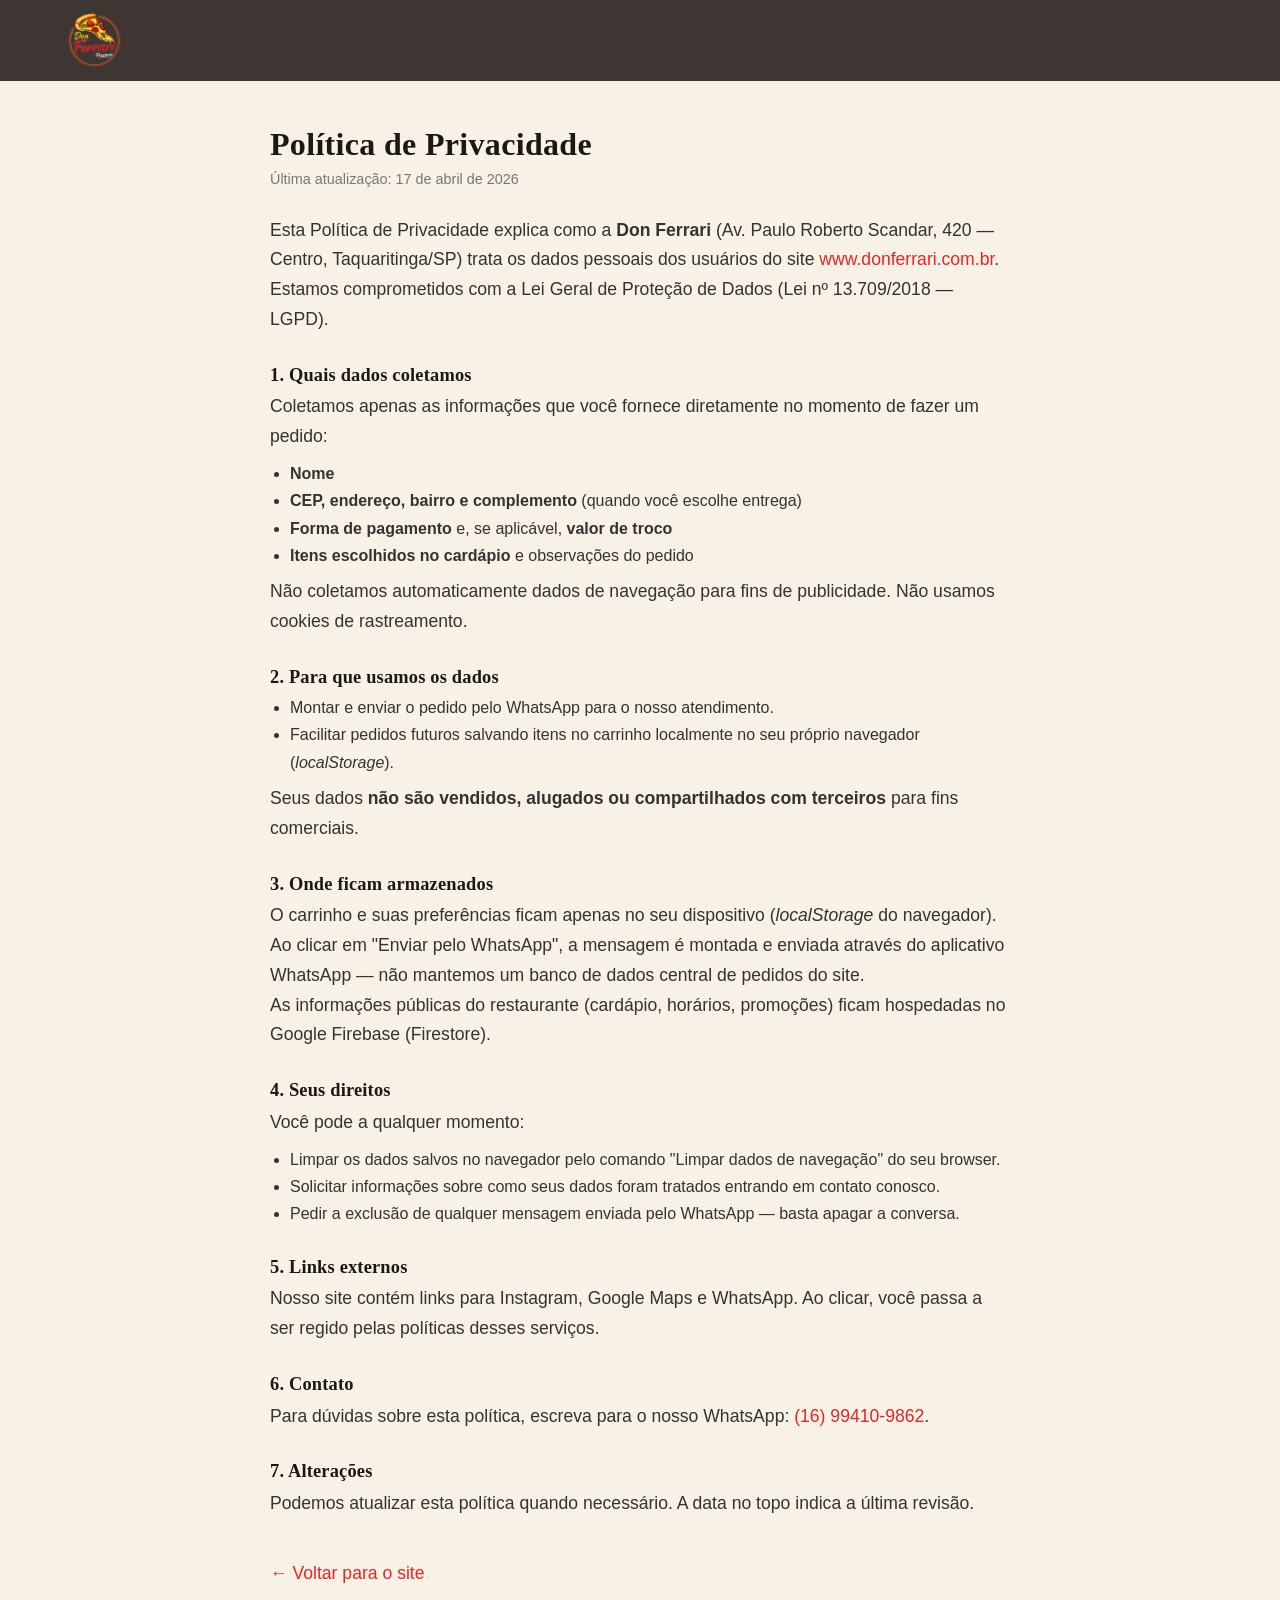
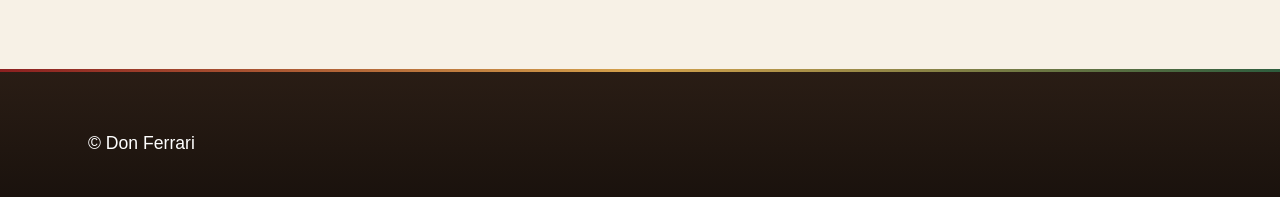
<file: privacidade.html>
<!DOCTYPE html>
<html lang="pt-BR">
<head>
  <meta charset="UTF-8">
  <meta name="viewport" content="width=device-width, initial-scale=1.0">
  <title>Política de Privacidade | Don Ferrari</title>
  <meta name="description" content="Política de Privacidade da Don Ferrari — como tratamos os seus dados.">
  <meta name="robots" content="index, follow">
  <link rel="icon" href="assets/imagens/logo.png" type="image/png">
  <link rel="stylesheet" href="styles/main.css">
  <style>
    .legal-wrap { max-width: 780px; margin: 0 auto; padding: 48px 20px 80px; line-height: 1.7; }
    .legal-wrap h1 { font-size: 2rem; margin-bottom: 8px; }
    .legal-wrap h2 { font-size: 1.15rem; margin-top: 32px; margin-bottom: 8px; }
    .legal-wrap p, .legal-wrap li { color: #333; }
    .legal-wrap ul { padding-left: 20px; margin: 8px 0; }
    .legal-wrap .legal-meta { color: #777; font-size: 0.9rem; margin-bottom: 24px; }
    .legal-wrap a { color: #E62525; }
  </style>
</head>
<body>
  <header class="header">
    <div class="container header-inner">
      <a class="brand" href="index.html" aria-label="Don Ferrari">
        <img src="assets/imagens/logo.png" alt="Logo Don Ferrari" class="brand-logo">
      </a>
    </div>
  </header>

  <main class="legal-wrap">
    <h1>Política de Privacidade</h1>
    <p class="legal-meta">Última atualização: 17 de abril de 2026</p>

    <p>Esta Política de Privacidade explica como a <strong>Don Ferrari</strong> (Av. Paulo Roberto Scandar, 420 — Centro, Taquaritinga/SP) trata os dados pessoais dos usuários do site <a href="https://www.donferrari.com.br">www.donferrari.com.br</a>. Estamos comprometidos com a Lei Geral de Proteção de Dados (Lei nº 13.709/2018 — LGPD).</p>

    <h2>1. Quais dados coletamos</h2>
    <p>Coletamos apenas as informações que você fornece diretamente no momento de fazer um pedido:</p>
    <ul>
      <li><strong>Nome</strong></li>
      <li><strong>CEP, endereço, bairro e complemento</strong> (quando você escolhe entrega)</li>
      <li><strong>Forma de pagamento</strong> e, se aplicável, <strong>valor de troco</strong></li>
      <li><strong>Itens escolhidos no cardápio</strong> e observações do pedido</li>
    </ul>
    <p>Não coletamos automaticamente dados de navegação para fins de publicidade. Não usamos cookies de rastreamento.</p>

    <h2>2. Para que usamos os dados</h2>
    <ul>
      <li>Montar e enviar o pedido pelo WhatsApp para o nosso atendimento.</li>
      <li>Facilitar pedidos futuros salvando itens no carrinho localmente no seu próprio navegador (<em>localStorage</em>).</li>
    </ul>
    <p>Seus dados <strong>não são vendidos, alugados ou compartilhados com terceiros</strong> para fins comerciais.</p>

    <h2>3. Onde ficam armazenados</h2>
    <p>O carrinho e suas preferências ficam apenas no seu dispositivo (<em>localStorage</em> do navegador). Ao clicar em "Enviar pelo WhatsApp", a mensagem é montada e enviada através do aplicativo WhatsApp — não mantemos um banco de dados central de pedidos do site.</p>
    <p>As informações públicas do restaurante (cardápio, horários, promoções) ficam hospedadas no Google Firebase (Firestore).</p>

    <h2>4. Seus direitos</h2>
    <p>Você pode a qualquer momento:</p>
    <ul>
      <li>Limpar os dados salvos no navegador pelo comando "Limpar dados de navegação" do seu browser.</li>
      <li>Solicitar informações sobre como seus dados foram tratados entrando em contato conosco.</li>
      <li>Pedir a exclusão de qualquer mensagem enviada pelo WhatsApp — basta apagar a conversa.</li>
    </ul>

    <h2>5. Links externos</h2>
    <p>Nosso site contém links para Instagram, Google Maps e WhatsApp. Ao clicar, você passa a ser regido pelas políticas desses serviços.</p>

    <h2>6. Contato</h2>
    <p>Para dúvidas sobre esta política, escreva para o nosso WhatsApp: <a href="https://wa.me/5516994109862">(16) 99410-9862</a>.</p>

    <h2>7. Alterações</h2>
    <p>Podemos atualizar esta política quando necessário. A data no topo indica a última revisão.</p>

    <p style="margin-top: 40px;"><a href="index.html">← Voltar para o site</a></p>
  </main>

  <footer class="footer">
    <div class="container footer-content">
      <p style="color:#fff;">&copy; Don Ferrari</p>
    </div>
  </footer>
</body>
</html>
</file>
<file: styles/main.css>
:root {
  --primary: #8C2020;
  --primary-hover: #6E1616;
  --primary-light: #F5E6E0;
  --yellow: #D4A24C;
  --yellow-light: #FBF0D8;
  --green-accent: #2E5D3E;
  --bg-body: #F7F1E6;
  --bg-surface: #FFFCF6;
  --text-dark: #1C1815;
  --text-gray: #5C544E;
  --text-muted: #8A817A;
  --border-color: #DED2C4;

  --shadow-sm: 0 2px 4px rgba(0, 0, 0, 0.05);
  --shadow-md: 0 4px 12px rgba(0, 0, 0, 0.08);
  --shadow-lg: 0 12px 30px rgba(0, 0, 0, 0.1);
  --shadow-modal: 0 -5px 25px rgba(0,0,0,0.15);

  --radius-sm: 12px;
  --radius-md: 16px;
  --radius-lg: 24px;
  --radius-pill: 9999px;

  --font-display: 'Playfair Display', serif;
  --font-body: 'Manrope', sans-serif;
  --max-width: 1200px;
}

* { box-sizing: border-box; margin: 0; padding: 0; }
html { scroll-behavior: smooth; font-size: 16px; }
body { font-family: var(--font-body); background-color: var(--bg-body); color: var(--text-dark); -webkit-font-smoothing: antialiased; line-height: 1.6; }
img { max-width: 100%; display: block; }
a { text-decoration: none; color: inherit; }
button { font-family: inherit; border: none; cursor: pointer; outline: none; }

.container { width: 90%; max-width: var(--max-width); margin: 0 auto; }
.section { padding: 90px 0; }
.bg-light { background-color: var(--bg-surface); }
.text-center { text-align: center; }
.text-highlight { color: var(--primary); }
.text-yellow { color: var(--yellow); }

h1, h2, h3, .promo-header { font-family: var(--font-display); line-height: 0.94; letter-spacing: 0.01em; font-weight: 700; }
h1 { font-size: clamp(3.5rem, 8vw, 6rem); margin-bottom: 15px; }
h2 { font-size: clamp(2.5rem, 5vw, 4rem); margin-bottom: 15px; }
h3 { font-size: 2rem; }
p { color: var(--text-gray); font-size: 1.1rem; }
.subtitle { display: inline-block; color: #5E2D2D; font-weight: 700; text-transform: uppercase; letter-spacing: 0.12em; font-size: 0.78rem; margin-bottom: 12px; background: #F1E2D8; padding: 6px 14px; border-radius: var(--radius-pill); font-family: var(--font-body); }

/* BOTOES */
.btn { display: inline-flex; align-items: center; justify-content: center; padding: 0 24px; height: 48px; border-radius: var(--radius-pill); font-weight: 700; font-size: 1rem; transition: all 0.2s ease; font-family: var(--font-body); }
.btn:active { transform: scale(0.96); }
.btn-primary { background-color: var(--primary); color: #fff; box-shadow: 0 8px 20px rgba(70, 20, 20, 0.25); }
.btn-primary:hover { background-color: var(--primary-hover); transform: translateY(-2px); box-shadow: 0 10px 24px rgba(70, 20, 20, 0.35); }
.btn-secondary { background-color: var(--yellow); color: var(--text-dark); box-shadow: 0 6px 16px rgba(130, 95, 34, 0.2); }
.btn-secondary:hover { background-color: #e5a600; transform: translateY(-2px); }
.btn-large { height: 56px; padding: 0 32px; font-size: 1.1rem; }
.btn-white { background-color: #fff; color: var(--primary); box-shadow: var(--shadow-sm); }
.btn-ghost { background-color: transparent; color: var(--text-gray); border: 1.5px solid var(--border-color); }
.btn-ghost:hover { background-color: var(--bg-body); color: var(--text-dark); border-color: var(--text-gray); }
.btn-full { width: 100%; height: 56px; font-size: 1.1rem; margin-top: 10px; }

/* BADGE ABERTO/FECHADO */
.open-status { display: inline-flex; align-items: center; gap: 6px; padding: 6px 12px; border-radius: var(--radius-pill); font-size: 0.78rem; font-weight: 700; white-space: nowrap; transition: 0.2s; }
.open-status.is-open { background: #ECFDF5; color: #065F46; }
.open-status.is-closed { background: #FEF2F2; color: #991B1B; }
.open-status-dot { width: 8px; height: 8px; border-radius: 50%; flex-shrink: 0; }
.open-status.is-open .open-status-dot { background: #10B981; box-shadow: 0 0 0 0 rgba(16, 185, 129, 0.4); animation: pulseDot 2s infinite; }
.open-status.is-closed .open-status-dot { background: #DC2626; }
@keyframes pulseDot { 0% { box-shadow: 0 0 0 0 rgba(16, 185, 129, 0.5); } 70% { box-shadow: 0 0 0 6px rgba(16, 185, 129, 0); } 100% { box-shadow: 0 0 0 0 rgba(16, 185, 129, 0); } }

/* HEADER */
.header { position: sticky; top: 0; z-index: 50; background: rgba(32, 24, 20, 0.86); backdrop-filter: blur(16px); -webkit-backdrop-filter: blur(16px); transition: 0.3s; border-bottom: 1px solid transparent; }
.header.scrolled { border-bottom-color: var(--border-color); box-shadow: var(--shadow-sm); }
.header-inner { display: flex; justify-content: space-between; align-items: center; min-height: 80px; }
.brand { display: flex; align-items: center; }
.brand-logo { height: 60px; width: auto; object-fit: contain; }
.nav { display: flex; gap: 32px; }
.nav a { font-weight: 600; color: #f4e8d9; transition: 0.2s; opacity: 0.86; }
.nav a:hover, .nav a.active { color: #ffe2b5; opacity: 1; }
.mobile-toggle { display: none; background: transparent; padding: 10px; }
.mobile-toggle span { display: block; width: 24px; height: 2.5px; background: #fff; margin: 5px 0; border-radius: 2px; transition: 0.3s; }

.header-actions .btn-primary { background: #f1e3cf; color: #3f2920; box-shadow: none; }
.header-actions .btn-primary:hover { background: #ffe8c8; color: #2f1e17; }

/* HERO */
.hero { position: relative; padding: 72px 0 90px; overflow: hidden; background-color: #2A0F0F; background-image: radial-gradient(ellipse at 20% 15%, rgba(212, 162, 76, 0.18) 0%, rgba(212, 162, 76, 0) 55%), radial-gradient(ellipse at 85% 80%, rgba(140, 32, 32, 0.55) 0%, rgba(140, 32, 32, 0) 50%), repeating-linear-gradient(115deg, rgba(255, 240, 210, 0.025) 0 2px, transparent 2px 9px); }
.hero-bg-shape { position: absolute; top: -15%; right: -8%; width: 54vw; height: 54vw; background: radial-gradient(circle, rgba(212, 162, 76, 0.18) 0%, rgba(212, 162, 76, 0) 68%); border-radius: 50%; filter: blur(10px); z-index: -1; will-change: filter; contain: strict; }
.hero-grid { display: grid; grid-template-columns: 1.1fr 0.9fr; gap: 60px; align-items: center; }
.hero-badge { display: inline-block; background: rgba(255, 243, 224, 0.14); border: 1px solid rgba(246, 210, 160, 0.5); color: #ffe2b9; padding: 8px 16px; border-radius: var(--radius-pill); font-weight: 700; font-size: 0.82rem; text-transform: uppercase; letter-spacing: 0.08em; margin-bottom: 24px; box-shadow: var(--shadow-sm); }
.hero-buttons { display: flex; gap: 16px; margin: 32px 0; flex-wrap: wrap; }
.hero-tags { display: flex; gap: 24px; }
.hero-tags span { font-weight: 600; font-size: 0.9rem; color: #f0dcc1; display: flex; align-items: center; gap: 8px; }
.hero-rating { background: rgba(255,255,255,0.1); border: 1px solid rgba(255,255,255,0.2); border-radius: var(--radius-pill); padding: 8px 16px; gap: 6px !important; }
.hero-rating strong { font-size: 1rem; color: #fff; }
.hero-stars { color: #FBBC05; font-size: 1rem; letter-spacing: 1px; }
.hero-rating-label { font-size: 0.8rem; color: rgba(255,255,255,0.7); font-weight: 600; }
.hero h1 { color: #fff5e9; }
.hero p { color: #f3e4cf; max-width: 540px; }
.image-showcase { position: relative; border-radius: var(--radius-lg); overflow: hidden; box-shadow: 0 24px 50px rgba(46, 27, 17, 0.28); border: 1px solid rgba(86, 58, 40, 0.15); }
.image-showcase img { width: 100%; height: 550px; object-fit: cover; }
.floating-card { position: absolute; bottom: 24px; left: -14px; background: #fffaf4; padding: 20px; border-radius: var(--radius-md); display: flex; align-items: center; gap: 16px; box-shadow: var(--shadow-lg); border: 1px solid #e8d9c8; }
.floating-card .icon { font-size: 2rem; background: var(--yellow-light); width: 50px; height: 50px; display: flex; align-items: center; justify-content: center; border-radius: 50%; }
.btn-promo-day { background: transparent; border-color: #f0c789; color: #ffe2b5; }
.btn-promo-day:hover { background: #f0c789; border-color: #f0c789; color: #3e271d; }

/* PROMOÇÕES COM BOTÃO DE PEDIR */
.promo-grid { display: grid; grid-template-columns: repeat(auto-fit, minmax(260px, 1fr)); gap: 24px; margin-top: 40px; }
.promo-card { background: #fffdfb; border-radius: 22px; padding: 30px; border: 1px solid var(--border-color); box-shadow: var(--shadow-sm); transition: 0.3s; position: relative; overflow: hidden; display: flex; flex-direction: column; }
.promo-card:hover { transform: translateY(-5px); box-shadow: var(--shadow-md); border-color: #c39f72; }
.promo-card::before { content: ""; position: absolute; top: 0; left: 0; width: 100%; height: 4px; background: linear-gradient(90deg, #9f2a2a 0%, #c58c49 100%); opacity: 0.85; }
.promo-tag { position: absolute; top: 20px; right: 20px; background: var(--primary-light); color: var(--primary); font-weight: 800; font-size: 0.8rem; text-transform: uppercase; padding: 6px 12px; border-radius: var(--radius-pill); }
.promo-tag.tag-blue { background: #E0F2FE; color: #2563EB; }
.promo-tag.tag-dark { background: #F3F4F6; color: #4B5563; }
.promo-tag.tag-gold { background: #FEF3C7; color: #D97706; }
.promo-content { flex-grow: 1; margin-top: 15px; }
.promo-content h3 { font-family: var(--font-display); font-size: 1.8rem; margin-bottom: 10px; padding-right: 50px; }
.promo-content p { font-size: 0.95rem; margin-bottom: 15px; }
.promo-content ul { list-style: none; margin-bottom: 20px; }
.promo-content li { font-size: 0.9rem; font-weight: 600; margin-bottom: 4px; }
.promo-footer { border-top: 1px solid var(--border-color); padding-top: 15px; display: flex; justify-content: space-between; align-items: flex-end; }
.promo-price-box { display: flex; flex-direction: column; }
.promo-price-box span { font-size: 0.85rem; color: var(--text-gray); text-transform: uppercase; font-weight: 700; }
.promo-price-box strong { font-family: var(--font-body); font-size: 2rem; font-weight: 800; color: var(--primary); line-height: 1; margin-top: 4px; letter-spacing: -0.02em; }
.btn-promo { height: 42px; padding: 0 18px; font-size: 0.95rem; border-radius: var(--radius-md); }
.btn-promo.btn-promo-off,
.btn-promo:disabled { opacity: 0.38; cursor: not-allowed; pointer-events: none; }
.promo-tag.promo-tag-hoje { background: var(--primary); color: #fff; }
.li-coca { background: #FFF7E0; color: #92400E; border-radius: 8px; padding: 5px 10px !important; font-weight: 800 !important; border: 1.5px solid #FCD34D; display: flex; align-items: center; gap: 6px; }
.promo-card[data-days]:not([data-days="todos"]) .promo-tag[data-tag-label] { transition: background 0.2s, color 0.2s; }

/* Card "Hoje" destacado */
.promo-card.promo-card-hoje { border: 2px solid var(--primary); background: var(--primary-light); box-shadow: 0 0 0 4px rgba(230,37,37,0.08), var(--shadow-md); }
.promo-card.promo-card-hoje:hover { border-color: var(--primary); box-shadow: 0 0 0 6px rgba(230,37,37,0.12), var(--shadow-lg); }
.promo-card.promo-card-hoje .promo-content h3 { color: var(--primary); }
.promo-card.promo-card-hoje .promo-price-box strong { color: var(--primary); }

/* AVALIACOES */
.reviews { background: linear-gradient(180deg, #f7f0e6 0%, #fffaf3 100%); }
.reviews-top { display: grid; grid-template-columns: repeat(2, minmax(240px, 1fr)); gap: 16px; margin: 28px 0 22px; }
.review-score-card { background: #fffdf8; border: 1px solid #e3d5c3; border-radius: var(--radius-md); padding: 18px 20px; box-shadow: var(--shadow-sm); }
.review-score-label { display: block; font-size: 0.75rem; text-transform: uppercase; letter-spacing: 0.08em; color: var(--text-muted); margin-bottom: 6px; font-weight: 700; }
.review-score-card strong { display: block; font-size: 1.8rem; color: var(--primary); font-family: var(--font-display); line-height: 1; }
.review-score-card p { margin-top: 4px; font-size: 0.95rem; }
.reviews-grid { display: grid; grid-template-columns: repeat(3, minmax(200px, 1fr)); gap: 16px; }
.review-card { background: #fff; border: 1px solid #e4d8c7; border-radius: var(--radius-md); padding: 18px 18px 16px; box-shadow: var(--shadow-sm); }
.review-stars { color: #d8ab3f; letter-spacing: 0.05em; font-size: 1rem; margin-bottom: 10px; }
.review-card p { font-size: 0.95rem; color: var(--text-dark); margin-bottom: 12px; }
.review-card span { font-size: 0.85rem; color: var(--text-muted); font-weight: 700; text-transform: uppercase; letter-spacing: 0.04em; }

/* SKIP LINK */
.skip-link { position: absolute; top: -48px; left: 8px; background: var(--primary); color: #fff; padding: 10px 18px; border-radius: 0 0 var(--radius-sm) var(--radius-sm); font-weight: 700; font-size: 0.9rem; z-index: 9999; transition: top 0.2s; }
.skip-link:focus { top: 0; outline: 3px solid var(--yellow); outline-offset: 2px; }

/* FEATURES GRID */
.features-list { display: grid; grid-template-columns: 1fr 1fr; gap: 18px; margin-top: 28px; }
.feature-item { display: flex; gap: 14px; align-items: flex-start; }
.feat-icon { font-size: 1.9rem; flex-shrink: 0; line-height: 1; }
.feature-item h4 { font-size: 1rem; font-weight: 700; margin-bottom: 4px; color: var(--text-dark); }
.feature-item span { font-size: 0.85rem; color: var(--text-gray); line-height: 1.45; }
@media (max-width: 600px) { .features-list { grid-template-columns: 1fr; } }

/* CARDÁPIO */
.menu-tabs { display: flex; justify-content: center; flex-wrap: wrap; gap: 12px; margin: 40px 0; }
.menu-tab { background: #fff; border: 1px solid var(--border-color); padding: 10px 24px; border-radius: var(--radius-pill); font-weight: 600; color: var(--text-gray); transition: 0.2s; box-shadow: var(--shadow-sm); }
.menu-tab:hover { border-color: var(--primary); color: var(--primary); }
.menu-tab.active { background: var(--primary); color: #fff; border-color: var(--primary); }
.menu-tab-promo { background: var(--yellow-light); border-color: var(--yellow); color: #78350F; font-weight: 800; }
.menu-tab-promo:hover { background: var(--yellow); border-color: var(--yellow); color: var(--text-dark); }
.menu-tab-promo.active { background: var(--yellow); color: var(--text-dark); border-color: var(--yellow); }
.menu-panel { display: none; animation: fadeIn 0.4s ease; }
.menu-panel.active { display: block; }
.menu-section { margin-bottom: 60px; }
.menu-section-title { font-family: var(--font-display); font-size: 2.2rem; margin-bottom: 20px; display: flex; align-items: center; gap: 12px; color: var(--primary); }
.menu-section-title::after { content: ""; height: 2px; flex-grow: 1; background: var(--border-color); }
.menu-grid { display: grid; grid-template-columns: repeat(auto-fill, minmax(320px, 1fr)); gap: 15px; }
.menu-item { background: #fff; border: 1px solid var(--border-color); border-radius: var(--radius-md); padding: 20px; cursor: pointer; transition: 0.2s; box-shadow: var(--shadow-sm); display: flex; flex-direction: column; justify-content: center; }
.menu-item:hover { border-color: var(--primary); box-shadow: var(--shadow-md); transform: translateY(-2px); }
.menu-item-top { display: flex; justify-content: space-between; align-items: flex-start; gap: 12px; margin-bottom: 8px; }
.menu-item-top h4 { font-size: 1.1rem; margin: 0; font-family: var(--font-body); font-weight: 700;}
.menu-price { color: var(--primary); font-weight: 800; font-size: 1.1rem; }
.menu-item p { font-size: 0.9rem; margin: 0; }
.menu-section-note { font-size: 0.9rem; color: var(--text-gray); margin-bottom: 16px; font-style: italic; }
.menu-item-img { border-radius: var(--radius-sm); overflow: hidden; margin-bottom: 12px; }
.menu-item-img img { width: 100%; height: 140px; object-fit: cover; }
.menu-item-tags { display: flex; gap: 6px; margin-top: 8px; flex-wrap: wrap; }
.tag { font-size: 0.85rem; line-height: 1; }

/* BARRA DE PROMOCOES DO DIA */
.promo-bar { background: var(--primary); color: #fff; text-align: center; padding: 10px 16px; font-size: 0.9rem; font-weight: 600; display: flex; justify-content: center; align-items: center; flex-wrap: wrap; gap: 10px 14px; }
.promo-bar-item { display: inline-flex; align-items: center; gap: 7px; }
.promo-bar-item svg { color: var(--yellow); flex-shrink: 0; }
.promo-bar-sep { opacity: 0.4; }
@media (max-width: 640px) { .promo-bar { font-size: 0.8rem; gap: 6px 10px; padding: 10px 12px; } .promo-bar-sep { display: none; } }
.promo-item { display: inline; }
.promo-highlight { font-weight: 800; }

/* BOTAO PROMOCOES DO DIA NA HERO */
.btn-promo-day { background: var(--yellow); color: #78350F; border: 2px solid var(--yellow); font-weight: 800; }
.btn-promo-day:hover { background: #f59e0b; border-color: #f59e0b; color: #78350f; }

/* SELETOR DE MULTI-SABORES NO MODAL */
.flavor-parts-list { display: flex; flex-direction: column; gap: 10px; margin-bottom: 10px; }
.flavor-part-row { display: flex; align-items: center; gap: 10px; }
.part-label { font-size: 0.8rem; font-weight: 700; color: var(--text-muted); white-space: nowrap; min-width: 56px; }
.part-name-fixed { font-size: 0.95rem; font-weight: 600; color: var(--text-dark); flex: 1; }
.flavor-part-row .select-wrapper { flex: 1; }
.flavor-part-row .select-wrapper select { width: 100%; }
.btn-remove-part { background: none; border: none; cursor: pointer; color: var(--text-muted); font-size: 1rem; padding: 4px 6px; border-radius: 4px; line-height: 1; }
.btn-remove-part:hover { background: #fee2e2; color: #dc2626; }
.btn-add-part { margin-top: 4px; background: none; border: 1px dashed var(--primary); color: var(--primary); font-size: 0.9rem; font-weight: 600; padding: 6px 14px; border-radius: var(--radius-md); cursor: pointer; width: 100%; transition: background 0.2s; }
.btn-add-part:hover { background: #fff1f2; }

/* SOBRE */
.about-grid { display: grid; grid-template-columns: 1fr 1fr; gap: 50px; align-items: center; }
.about-images { position: relative; height: 450px; }
.img-main { width: 80%; height: 350px; object-fit: cover; border-radius: var(--radius-lg); box-shadow: var(--shadow-lg); position: absolute; top: 0; right: 0; }
.img-sub { width: 60%; height: 250px; object-fit: cover; border-radius: var(--radius-lg); box-shadow: var(--shadow-lg); border: 8px solid var(--bg-surface); position: absolute; bottom: 0; left: 0; }
.about-images.single-image .img-main { width: 100%; height: 100%; position: static; border: 1px solid rgba(86, 58, 40, 0.15); }

/* CARROSSEL GENÉRICO */
.carousel { position: relative; width: 100%; overflow: hidden; border-radius: var(--radius-md); background: #000; }
.carousel-track { position: relative; width: 100%; height: 100%; }
.carousel-slide { position: absolute; top: 0; left: 0; width: 100%; height: 420px; object-fit: cover; opacity: 0; transition: opacity 0.6s ease; pointer-events: none; }
.carousel-slide.active { opacity: 1; pointer-events: auto; position: relative; }
.carousel-btn { position: absolute; top: 50%; transform: translateY(-50%); background: rgba(255,255,255,0.9); border: none; width: 44px; height: 44px; border-radius: 50%; font-size: 1.8rem; line-height: 1; color: var(--text-dark); cursor: pointer; display: flex; align-items: center; justify-content: center; box-shadow: var(--shadow-md); transition: background 0.2s, transform 0.2s; z-index: 2; }
.carousel-btn:hover { background: #fff; transform: translateY(-50%) scale(1.08); }
.carousel-prev { left: 14px; }
.carousel-next { right: 14px; }
.carousel-dots { position: absolute; bottom: 14px; left: 50%; transform: translateX(-50%); display: flex; gap: 8px; z-index: 2; }
.carousel-dots button { width: 10px; height: 10px; border-radius: 50%; border: none; background: rgba(255,255,255,0.55); cursor: pointer; padding: 0; transition: background 0.2s, transform 0.2s; }
.carousel-dots button.active { background: #fff; transform: scale(1.25); }
.carousel-track:has(.carousel-slide:only-child) .carousel-slide { position: relative; opacity: 1; pointer-events: auto; }

/* DELIVERY & RETIRADA */
.delivery-grid { display: grid; grid-template-columns: 1.2fr 1fr; gap: 50px; align-items: center; }
.delivery-carousel .carousel-slide { height: 460px; }
.delivery-info { display: flex; flex-direction: column; gap: 24px; }
.delivery-features { list-style: none; padding: 0; margin: 0; display: flex; flex-direction: column; gap: 14px; }
.delivery-features li { display: flex; align-items: center; gap: 16px; font-size: 1rem; color: var(--text-dark); background: #fff; padding: 16px 18px; border-radius: var(--radius-md); box-shadow: var(--shadow-sm, 0 2px 6px rgba(0,0,0,0.06)); flex-wrap: wrap; }
.delivery-icon { color: var(--primary); flex-shrink: 0; width: 26px; height: 26px; }
.delivery-features a { color: var(--primary); font-weight: 600; text-decoration: none; transition: color .25s; }
.delivery-features a:hover { color: var(--yellow); }
@media (max-width: 640px) { .delivery-features li { font-size: 0.95rem; padding: 12px 14px; gap: 12px; } .delivery-icon { width: 22px; height: 22px; } }
.delivery-info .btn { align-self: flex-start; }

/* CONTATO */
.contact-box { background: #fffdf9; border-radius: var(--radius-lg); box-shadow: var(--shadow-lg); overflow: hidden; display: flex; border: 1px solid #e4d5c3; }
.contact-info { padding: 50px; width: 50%; }
.contact-hours { margin: 25px 0; padding: 20px; background: var(--bg-body); border-radius: var(--radius-md); }
.contact-hours strong { display: block; margin-bottom: 8px; }
.contact-map { width: 50%; }
.contact-map iframe { width: 100%; height: 100%; border: none; }

/* FOOTER */
.footer { background: linear-gradient(180deg, #2a1d15 0%, #1a120d 100%); padding: 60px 0 0; color: #e9d6bf; position: relative; }
.footer::before { content: ''; position: absolute; top: 0; left: 0; right: 0; height: 3px; background: linear-gradient(90deg, var(--primary) 0%, var(--yellow) 50%, var(--green-accent) 100%); }
.footer-content { display: grid; grid-template-columns: 1.4fr 1fr 1.2fr 1fr; gap: 40px; max-width: var(--maxw); margin: 0 auto; padding: 0 24px 40px; }
.footer-col h4 { font-family: var(--font-display); font-size: 1.2rem; color: var(--yellow); margin: 0 0 16px; letter-spacing: 0.5px; }
.footer-col ul { list-style: none; padding: 0; margin: 0; display: flex; flex-direction: column; gap: 10px; }
.footer-col ul a { color: #e9d6bf; text-decoration: none; font-size: .92rem; transition: color .25s; display: inline-block; }
.footer-col ul a:hover { color: var(--yellow); }
.footer-brand img { height: 70px; margin-bottom: 14px; }
.footer-brand p { color: #d4c0a3; font-size: .95rem; line-height: 1.6; margin: 0 0 18px; }
.footer-social { display: flex; gap: 12px; }
.footer-social a { width: 40px; height: 40px; border-radius: 50%; background: rgba(212,162,76,0.12); border: 1px solid rgba(212,162,76,0.3); color: var(--yellow); display: inline-flex; align-items: center; justify-content: center; transition: all .25s; }
.footer-social a:hover { background: var(--yellow); color: #1a120d; transform: translateY(-2px); }
.footer-hours li { font-size: .88rem; color: #d4c0a3; line-height: 1.5; }
.footer-hours li strong { color: var(--yellow); font-weight: 600; }
.footer-bottom { border-top: 1px solid rgba(212,162,76,0.15); padding: 20px 24px; display: flex; justify-content: space-between; align-items: center; flex-wrap: wrap; gap: 12px; max-width: var(--maxw); margin: 0 auto; }
.footer-copy { font-size: .82rem; color: #bca188; margin: 0; }
.footer-meta { display: flex; align-items: center; gap: 10px; font-size: .82rem; color: #bca188; }
.footer-meta a { color: #bca188; text-decoration: none; transition: color .25s; }
.footer-meta a:hover { color: var(--yellow); }
.footer-sep { opacity: 0.5; }
@media (max-width: 900px) { .footer-content { grid-template-columns: 1fr 1fr; gap: 32px; } }
@media (max-width: 560px) { .footer-content { grid-template-columns: 1fr; gap: 28px; } .footer-bottom { flex-direction: column; text-align: center; } .footer-meta { justify-content: center; flex-wrap: wrap; } }

/* WPP FLUTUANTE */
.float-wpp { position: fixed; bottom: 24px; right: 24px; width: 60px; height: 60px; background-color: #25d366; color: #fff; border-radius: 50%; display: flex; align-items: center; justify-content: center; box-shadow: 0 4px 12px rgba(37, 211, 102, 0.4); z-index: 85; transition: bottom 0.3s ease, transform 0.2s ease; }
.float-wpp:hover { transform: scale(1.1); background-color: #20BA56; }
.float-wpp.lifted { bottom: 90px; }

/* --- MODAIS (100% RESPONSIVOS COM FLEXBOX) --- */
.modal-overlay { position: fixed; inset: 0; background: rgba(17, 24, 39, 0.6); backdrop-filter: blur(4px); z-index: 100; display: none; align-items: center; justify-content: center; padding: 20px; }
.modal-overlay.active { display: flex; animation: fadeIn 0.2s ease-out; }

.modal-container { 
  background: #fff; 
  width: 100%; 
  max-width: 520px; 
  border-radius: var(--radius-lg); 
  display: flex; 
  flex-direction: column; 
  max-height: 90vh; 
  position: relative; 
  box-shadow: var(--shadow-modal); 
  animation: slideUpModal 0.3s cubic-bezier(0.16, 1, 0.3, 1); 
}
@keyframes slideUpModal { from { transform: translateY(40px) scale(0.98); opacity: 0; } to { transform: translateY(0) scale(1); opacity: 1; } }

.btn-close { position: absolute; top: 16px; right: 16px; width: 40px; height: 40px; background: var(--bg-body); border-radius: 50%; font-size: 1.2rem; color: var(--text-gray); display: flex; align-items: center; justify-content: center; z-index: 10; transition: 0.2s; }
.btn-close:hover { background: #E5E7EB; color: var(--text-dark); }

.modal-header-info { padding: 24px 24px 16px; flex-shrink: 0; }
.modal-header-info h3 { font-family: var(--font-display); font-size: 2rem; margin-bottom: 4px; padding-right: 40px; color: var(--primary); }
.modal-header-info p { font-size: 0.95rem; }

.modal-content-scroll { padding: 0 24px 24px; overflow-y: auto; flex-grow: 1; }

.form-group { margin-bottom: 20px; }
.form-label { display: block; font-weight: 700; margin-bottom: 10px; font-size: 1rem; color: var(--text-dark); }
.select-wrapper { position: relative; }
.select-wrapper::after { content: "▼"; position: absolute; right: 16px; top: 50%; transform: translateY(-50%); font-size: 0.7rem; color: var(--text-gray); pointer-events: none; }
input[type="text"], select, textarea { width: 100%; padding: 14px; border: 2px solid var(--border-color); border-radius: var(--radius-md); background: #fff; font-family: inherit; font-size: 1rem; color: var(--text-dark); transition: 0.2s; outline: none; }
select { appearance: none; }
input[type="text"]:focus, select:focus, textarea:focus { border-color: var(--primary); box-shadow: 0 0 0 4px var(--primary-light); }
textarea { min-height: 80px; resize: vertical; }

.toggle-card { display: flex; justify-content: space-between; align-items: center; padding: 16px; border: 2px solid var(--border-color); border-radius: var(--radius-md); background: var(--bg-body); margin-bottom: 12px; }
.toggle-info strong { display: block; font-size: 0.95rem; }
.toggle-info span { font-size: 0.85rem; color: var(--text-gray); }
.switch { position: relative; display: inline-block; width: 44px; height: 24px; }
.switch input { opacity: 0; width: 0; height: 0; }
.slider { position: absolute; cursor: pointer; inset: 0; background-color: #D1D5DB; transition: .3s; border-radius: 34px; }
.slider:before { position: absolute; content: ""; height: 16px; width: 16px; left: 4px; bottom: 4px; background-color: white; transition: .3s; border-radius: 50%; box-shadow: var(--shadow-sm); }
input:checked + .slider { background-color: var(--primary); }
input:checked + .slider:before { transform: translateX(20px); }
.second-flavor-box { padding: 16px; border-radius: var(--radius-md); background: var(--primary-light); border: 1px dashed #FCA5A5; animation: fadeIn 0.3s; }

.modal-actions { padding: 20px 24px; background: #fff; border-top: 1px solid var(--border-color); display: flex; justify-content: space-between; align-items: center; flex-shrink: 0; }
.modal-actions-vertical { flex-direction: column; align-items: stretch; gap: 8px; }
.price-display span { display: block; font-size: 0.85rem; font-weight: 700; color: var(--text-gray); text-transform: uppercase; }
.price-display strong { font-size: 1.6rem; font-weight: 800; line-height: 1; color: var(--text-dark); }
.btn-add { width: 50%; height: 50px; font-size: 1.05rem; }

/* CHECKOUT E ENTREGA (CARRINHO) */
.cart-items-list { margin-bottom: 20px; }
.cart-item-row { display: flex; justify-content: space-between; align-items: flex-start; padding: 14px 0; border-bottom: 1px solid var(--border-color); gap: 12px; }
.cart-item-info { flex: 1; min-width: 0; }
.cart-item-info strong { display: block; font-size: 1rem; }
.cart-item-notes { display: block; font-size: 0.85rem; color: var(--text-gray); margin-top: 4px; }
.cart-item-price { font-weight: 800; color: var(--text-dark); white-space: nowrap; }

/* Controle de quantidade no carrinho */
.cart-qty-control { display: flex; align-items: center; gap: 4px; margin-top: 10px; }
.cart-qty-btn { width: 30px; height: 30px; border-radius: 8px; border: 1.5px solid var(--border-color); background: #fff; color: var(--text-dark); font-size: 1.1rem; font-weight: 800; cursor: pointer; display: flex; align-items: center; justify-content: center; transition: 0.15s; padding: 0; line-height: 1; }
.cart-qty-btn:hover { background: var(--primary); color: #fff; border-color: var(--primary); }
.cart-qty-value { min-width: 28px; text-align: center; font-weight: 800; font-size: 0.95rem; color: var(--text-dark); }
.cart-qty-remove { width: 30px; height: 30px; border-radius: 8px; border: 1.5px solid transparent; background: transparent; color: var(--text-gray); font-size: 1rem; cursor: pointer; margin-left: 8px; transition: 0.15s; padding: 0; }
.cart-qty-remove:hover { background: #FEF2F2; color: #DC2626; border-color: #FCA5A5; }
.delivery-options { display: flex; flex-direction: column; gap: 12px; margin-top: 20px; }
.delivery-card { display: flex; align-items: center; gap: 12px; padding: 14px; border: 2px solid var(--border-color); border-radius: var(--radius-md); cursor: pointer; transition: 0.2s; }
.delivery-card:hover { background: var(--bg-body); }
.delivery-card input { width: 20px; height: 20px; accent-color: var(--primary); }
.delivery-card-content strong { display: block; font-size: 1rem; }
.delivery-card-content span { font-size: 0.85rem; color: var(--text-gray); }
.delivery-card:has(input:checked) { border-color: var(--primary); background: var(--primary-light); }

.checkout-form { margin-top: 24px; padding-top: 24px; border-top: 1px dashed var(--border-color); animation: fadeIn 0.3s; }

.summary-line { display: flex; justify-content: space-between; font-size: 1rem; color: var(--text-gray); margin-bottom: 4px; }
.summary-total { display: flex; justify-content: space-between; border-top: 1px solid var(--border-color); padding-top: 12px; align-items: center; }
.summary-total span { font-weight: 700; font-size: 1.1rem; }
.summary-total strong { font-size: 1.6rem; color: var(--primary); font-weight: 800; }

/* WIZARD DO CARRINHO */

/* Stepper */
.cart-stepper { display: flex; align-items: center; padding: 16px 52px 0 24px; gap: 8px; }
.cart-step { display: flex; flex-direction: column; align-items: center; gap: 4px; opacity: 0.4; transition: opacity 0.3s; min-width: 0; }
.cart-step.active, .cart-step.completed { opacity: 1; }
.cart-step-num { width: 32px; height: 32px; border-radius: 50%; background: var(--bg-body); border: 2px solid var(--border-color); display: flex; align-items: center; justify-content: center; font-weight: 800; font-size: 0.9rem; transition: 0.3s; flex-shrink: 0; }
.cart-step.active .cart-step-num { background: var(--primary); color: #fff; border-color: var(--primary); transform: scale(1.1); }
.cart-step.completed .cart-step-num { background: var(--primary); color: #fff; border-color: var(--primary); }
.cart-step.completed .cart-step-num::after { content: '✓'; }
.cart-step.completed .cart-step-num .step-n { display: none; }
.cart-step-label { font-size: 0.7rem; font-weight: 700; text-transform: uppercase; letter-spacing: 0.03em; white-space: nowrap; }
.cart-step-line { flex: 1; height: 2px; background: var(--border-color); margin-top: -18px; transition: background 0.3s; }
.cart-step.completed + .cart-step-line { background: var(--primary); }

/* Step panels */
.cart-step-panel { animation: slideInRight 0.25s ease-out; }
.cart-step-panel[hidden] { display: none !important; }
@keyframes slideInRight { from { opacity: 0; transform: translateX(16px); } to { opacity: 1; transform: translateX(0); } }

/* Subtotal preview (step 1) */
.cart-step-summary { margin-top: 16px; padding: 12px 16px; background: var(--bg-body); border-radius: var(--radius-md); display: flex; justify-content: space-between; font-weight: 700; font-size: 1rem; }

/* Aviso de fechado no topo do carrinho */
.cart-closed-warning { background: #FEF3C7; border: 1.5px solid #FCD34D; border-radius: var(--radius-md); padding: 12px 14px; margin-bottom: 16px; display: flex; flex-direction: column; gap: 4px; }
.cart-closed-warning[hidden] { display: none; }
.cart-closed-warning strong { font-size: 0.95rem; color: #92400E; }
.cart-closed-warning span { font-size: 0.82rem; color: #78350F; }

/* Ícones nos delivery cards */
.delivery-options { display: flex; flex-direction: column; gap: 10px; margin-bottom: 20px; }
.delivery-card svg { width: 30px; height: 30px; flex-shrink: 0; color: var(--text-gray); transition: color 0.2s; }
.delivery-card:has(input:checked) svg { color: var(--primary); }
.savings-badge { display: inline-block; background: #10B981; color: #fff; font-size: 0.65rem; padding: 2px 7px; border-radius: 10px; margin-left: 4px; font-weight: 700; vertical-align: middle; }

/* Formulário: campo opcional */
.form-label-optional { font-weight: 400; color: var(--text-muted); font-size: 0.85em; }

/* Validação visual */
.form-group input.error { border-color: #DC2626 !important; background: #FEF2F2; }
.error-msg { display: block; color: #DC2626; font-size: 0.8rem; margin-top: 4px; font-weight: 600; }
.error-msg[hidden] { display: none; }
.cep-loading-msg { display: block; color: var(--text-muted); font-size: 0.8rem; margin-top: 4px; }
.cep-loading-msg[hidden] { display: none; }

/* Cards de pagamento */
.payment-cards { display: grid; grid-template-columns: 1fr 1fr; gap: 10px; margin-bottom: 20px; }
.payment-card { position: relative; display: flex; align-items: center; gap: 10px; padding: 14px; border: 2px solid var(--border-color); border-radius: var(--radius-md); cursor: pointer; transition: 0.2s; }
.payment-card input { position: absolute; opacity: 0; width: 0; height: 0; }
.payment-card svg { width: 26px; height: 26px; flex-shrink: 0; color: var(--text-gray); transition: color 0.2s; }
.payment-card span { font-size: 0.9rem; font-weight: 700; color: var(--text-dark); }
.payment-card:has(input:checked) { border-color: var(--primary); background: var(--primary-light); }
.payment-card:has(input:checked) svg { color: var(--primary); }
.payment-card:hover { background: var(--bg-body); }
.payment-card.recommended::before { content: 'Mais rápido'; position: absolute; top: -9px; right: 8px; background: var(--primary); color: #fff; font-size: 0.62rem; padding: 2px 8px; border-radius: 10px; font-weight: 700; }

/* Resultado do troco */
.change-result { display: block; margin-top: 6px; font-size: 0.9rem; font-weight: 700; color: #10B981; }
.change-result[hidden] { display: none; }

/* Resumo de valores (step 3) */
.order-summary-box { margin-top: 20px; padding: 16px; background: var(--bg-body); border-radius: var(--radius-md); }
.order-summary-box .summary-line { font-size: 0.95rem; }
.order-summary-box .summary-total { margin-top: 8px; }

/* Navegação do wizard */
.cart-nav { display: flex; justify-content: space-between; align-items: center; gap: 12px; }
.cart-nav .btn-ghost { flex-shrink: 0; }
.cart-nav .btn-primary { flex: 1; }
.btn-wpp { display: flex; align-items: center; justify-content: center; gap: 8px; background: #25D366; border-color: #25D366; }
.btn-wpp:hover { background: #1ebe5a; border-color: #1ebe5a; }

/* Overlay de confirmação */
.cart-confirm-overlay { position: absolute; inset: 0; background: rgba(255,255,255,0.97); backdrop-filter: blur(8px); display: flex; flex-direction: column; padding: 28px 24px; gap: 12px; animation: fadeIn 0.2s; z-index: 10; border-radius: inherit; overflow-y: auto; }
.cart-confirm-overlay[hidden] { display: none; }
.confirm-header { text-align: center; }
.confirm-header svg { color: #10B981; margin-bottom: 8px; }
.confirm-header h3 { font-family: var(--font-display); font-size: 1.6rem; margin-bottom: 4px; }
.confirm-header p { color: var(--text-gray); font-size: 0.9rem; }
.confirm-summary { background: var(--bg-body); border-radius: var(--radius-md); padding: 4px 16px; }
.confirm-summary-row { display: flex; justify-content: space-between; align-items: flex-start; padding: 10px 0; font-size: 0.95rem; gap: 12px; border-bottom: 1px solid var(--border-color); }
.confirm-summary-row:last-child { border-bottom: none; }
.confirm-summary-row span { color: var(--text-gray); white-space: nowrap; }
.confirm-summary-row strong { color: var(--text-dark); text-align: right; font-weight: 600; }
.confirm-summary-total { margin-top: 4px; border-top: 2px solid var(--border-color) !important; padding-top: 14px; }
.confirm-summary-total strong { font-size: 1.1rem; color: var(--primary); font-weight: 800; }
.confirm-actions { display: flex; gap: 10px; margin-top: auto; flex-shrink: 0; }
.confirm-actions .btn-ghost { flex-shrink: 0; }
.confirm-actions .btn-primary { flex: 1; }

/* TOAST PÓS-ADIÇÃO */
.cart-added-toast { position: fixed; bottom: 100px; left: 50%; transform: translateX(-50%) translateY(20px); background: #fff; border-radius: var(--radius-lg); box-shadow: 0 8px 32px rgba(0,0,0,0.18); padding: 14px 16px; display: flex; flex-direction: column; gap: 12px; z-index: 200; width: max-content; max-width: calc(100vw - 32px); min-width: 280px; opacity: 0; transition: opacity 0.25s, transform 0.25s; pointer-events: none; border: 1px solid var(--border-color); }
.cart-added-toast.cart-toast-visible { opacity: 1; transform: translateX(-50%) translateY(0); pointer-events: auto; }
.cart-toast-info { display: flex; align-items: center; gap: 12px; }
.cart-toast-icon { font-size: 1.5rem; flex-shrink: 0; }
.cart-toast-info div { display: flex; flex-direction: column; gap: 2px; min-width: 0; }
.cart-toast-info strong { font-size: 0.95rem; color: var(--text-dark); white-space: nowrap; overflow: hidden; text-overflow: ellipsis; max-width: 220px; }
.cart-toast-info span { font-size: 0.8rem; color: var(--text-gray); }
.cart-toast-actions { display: flex; gap: 8px; }
.cart-toast-btn { flex: 1; height: 40px; border-radius: var(--radius-pill); font-weight: 700; font-size: 0.9rem; cursor: pointer; border: none; transition: 0.15s; }
.cart-toast-more { background: var(--bg-body); color: var(--text-dark); border: 1.5px solid var(--border-color); }
.cart-toast-more:hover { background: #e5e7eb; }
.cart-toast-checkout { background: var(--primary); color: #fff; }
.cart-toast-checkout:hover { background: var(--primary-hover); }

/* CARRINHO FLUTUANTE (PÍLULA) */
.cart-pill { position: fixed; bottom: 24px; left: 50%; transform: translateX(-50%); background: var(--primary); padding: 8px 8px 8px 20px; border-radius: var(--radius-pill); display: none; align-items: center; gap: 20px; z-index: 90; box-shadow: 0 10px 30px rgba(230, 37, 37, 0.4); animation: popIn 0.4s cubic-bezier(0.16, 1, 0.3, 1); width: max-content; min-width: 300px; justify-content: space-between; }
@keyframes popIn { 0% { transform: translate(-50%, 100px) scale(0.8); opacity: 0; } 100% { transform: translate(-50%, 0) scale(1); opacity: 1; } }
.cart-pill-info { display: flex; align-items: center; gap: 12px; }
.cart-badge { background: #fff; color: var(--primary); width: 28px; height: 28px; border-radius: 50%; display: flex; align-items: center; justify-content: center; font-weight: 800; font-size: 0.9rem; }
.cart-texts { display: flex; flex-direction: column; line-height: 1.1; }
.cart-title { color: #FFF; font-size: 0.8rem; font-weight: 700; text-transform: uppercase; opacity: 0.9; }
.cart-total { color: #fff; font-size: 1.1rem; font-weight: 800; }
.cart-pill .btn { height: 40px; padding: 0 20px; font-size: 0.9rem; }

/* UTILS E ANIMAÇÕES */
.reveal { opacity: 0; transform: translateY(30px); transition: 0.8s cubic-bezier(0.16, 1, 0.3, 1); }
.reveal.visible { opacity: 1; transform: translateY(0); }
.reveal-delay { transition-delay: 0.15s; }
@keyframes fadeIn { from { opacity: 0; } to { opacity: 1; } }

/* FOCUS VISIBLE */
.menu-tab:focus-visible, .nav a:focus-visible, .btn:focus-visible,
.btn-close:focus-visible, .delivery-card:focus-visible,
.float-wpp:focus-visible, .btn-add-part:focus-visible,
.btn-remove-part:focus-visible, select:focus-visible,
input:focus-visible, textarea:focus-visible {
  outline: 2px solid var(--primary);
  outline-offset: 2px;
}

/* REDUCAO DE MOVIMENTO */
@media (prefers-reduced-motion: reduce) {
  html { scroll-behavior: auto; }
  .reveal { transition: none; opacity: 1; transform: none; }
  .reveal-delay { transition-delay: 0s; }
  .modal-container, .cart-pill { animation: none; }
  .btn, .promo-card, .menu-item, .menu-tab, .nav a { transition: none; }
}

/* CONTATO SOCIAL LINKS */
.contact-phone-link { display: block; font-size: 1.1rem; font-weight: 600; color: var(--text-dark); margin-bottom: 16px; }
.contact-social-links { display: flex; gap: 10px; flex-wrap: wrap; margin-top: 16px; }

.hero-content { animation: heroIntro .8s ease-out both; }
.hero-image { animation: heroFloatIn 1s ease-out both; }
@keyframes heroIntro { from { opacity: 0; transform: translateY(22px); } to { opacity: 1; transform: translateY(0); } }
@keyframes heroFloatIn { from { opacity: 0; transform: translateX(26px) scale(0.98); } to { opacity: 1; transform: translateX(0) scale(1); } }

/* RESPONSIVO */
@media (max-width: 1024px) {
  .hero-grid { grid-template-columns: 1fr; }
  .hero-visual { order: -1; }
  .image-showcase img { height: 400px; }
  .about-grid { grid-template-columns: 1fr; }
  .about-images { height: 400px; }
  .delivery-grid { grid-template-columns: 1fr; gap: 30px; }
  .delivery-info .btn { align-self: center; }
  .contact-box { flex-direction: column; }
  .contact-info, .contact-map { width: 100%; }
  .contact-map { height: 300px; }
  .reviews-grid { grid-template-columns: 1fr; }
}

@media (max-width: 768px) {
  .nav { position: fixed; top: 80px; left: 5%; right: 5%; background: #2a1d15; flex-direction: column; padding: 24px; border-radius: var(--radius-lg); gap: 20px; box-shadow: var(--shadow-lg); opacity: 0; pointer-events: none; transform: translateY(-10px); transition: 0.3s; border: 1px solid #5a4332; }
  .nav.mobile-open { opacity: 1; pointer-events: auto; transform: translateY(0); }
  .mobile-toggle { display: block; }
  .header-actions .btn { display: none; }
  
  .hero-buttons { flex-direction: column; }
  .hero-buttons .btn { width: 100%; }
  .reviews-top { grid-template-columns: 1fr; }
  
  .modal-overlay { align-items: flex-end; padding: 0; }
  .modal-container { border-radius: 24px 24px 0 0; max-height: 85vh; width: 100%; margin-top: auto; }
  @keyframes slideUpModal { from { transform: translateY(100%); } to { transform: translateY(0); } }
  
  .cart-pill { width: calc(100% - 32px); min-width: auto; }
  .float-wpp { bottom: 20px; right: 20px; width: 50px; height: 50px; }
  .float-wpp.lifted { bottom: 90px; }

  /* Wizard mobile */
  .cart-stepper { padding: 12px 16px 0; }
  .cart-step-label { display: none; }
  .cart-step-num { width: 28px; height: 28px; font-size: 0.8rem; }
  .payment-cards { grid-template-columns: 1fr 1fr; gap: 8px; }
  .payment-card { padding: 10px 8px; gap: 6px; }
  .payment-card svg { width: 22px; height: 22px; }
  .payment-card span { font-size: 0.8rem; }
  .cart-confirm-overlay { padding: 20px 16px; }
}

@media (max-width: 480px) {
  .section { padding: 60px 0; }
  .img-main { height: 300px; }
  .img-sub { height: 200px; width: 70%; }
  .modal-actions { padding: 16px; }
  .delivery-carousel .carousel-slide { height: 300px; }
  .carousel-slide { height: 300px; }
  .carousel-btn { width: 38px; height: 38px; font-size: 1.4rem; }
  .carousel-prev { left: 8px; }
  .carousel-next { right: 8px; }
}
</file>
